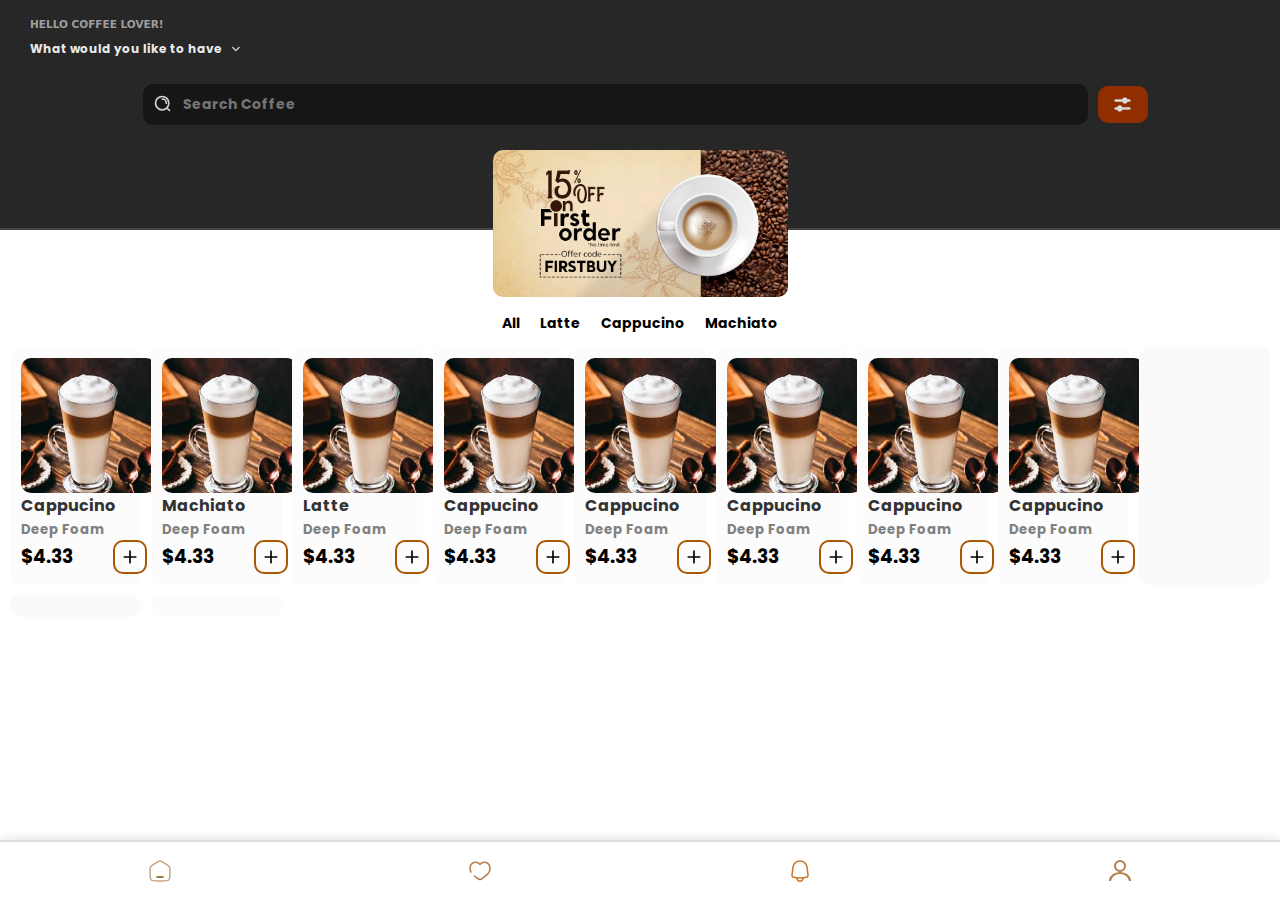
<file: shop.html>
<!DOCTYPE html>
<html lang="en">

<head>
    <meta charset="UTF-8">
    <meta name="viewport" content="width=device-width, initial-scale=1.0">
    <title>Cup-A-Coffee | Shop</title>
    <link rel="stylesheet" href="css/shop.css">
    <link rel="preconnect" href="https://fonts.googleapis.com">
    <link rel="preconnect" href="https://fonts.gstatic.com" crossorigin>
    <link
        href="https://fonts.googleapis.com/css2?family=Poppins:ital,wght@0,100;0,200;0,300;0,400;0,500;0,600;0,700;0,800;0,900;1,100;1,200;1,300;1,400;1,500;1,600;1,700;1,800;1,900&display=swap"
        rel="stylesheet">
    <link rel="stylesheet" href="css/animations.css">
</head>

<body>
    <div class="fade-in">
        <nav>
            <div class="location">
                <h6 class="title">
                    Hello Coffee Lover!
                    </h3>
                    <p class="locate">
                        What would you like to have &nbsp;
                        <img src="downward.svg" alt="" width="14px">
                    </p>
            </div>
            <section class="search-coffee">
                <div class="input-container">
                    <img src="search.svg" alt="Search Icon" class="search-icon">
                    <input type="text" class="search" placeholder="Search Coffee">
                </div>
                <div class="fiter">
                    <a href="#"><img src="filter.svg" alt="" width="15px" style="background-color:rgb(145, 46, 0);"></a>
                </div>
            </section>

            <section class="offers">
                <a href="#">
                    <img src="offer.webp" alt="Offer Image" class="offer-img">
                </a>
            </section>
        </nav>
        <section class="filter">
            <ul class="filterlist">
                <li class="filtertype"><a href="#">All</a></li>
                <li class="filtertype"><a href="#">Latte</a></li>
                <li class="filtertype"><a href="#">Cappucino</a></li>
                <li class="filtertype"><a href="#">Machiato</a></li>
            </ul>
        </section>

        <section class="grid-container shoplist">
            <div class="shop-item">
                <img src="images.jpeg" alt="Coffee Image" class="shop-img">
                <h4 class="shop-title">Cappucino</h4>
                <h5 style="color: grey;">Deep Foam</h5>
                <h3 style="color: black; font-weight: bolder;">$4.33
                    <div class="addit">
                        <a href="#"><img src="css/add.svg" alt=""></a>
                    </div>
                </h3>
            </div>
            <div class="shop-item">
                <img src="images.jpeg" alt="Coffee Image" class="shop-img">
                <h4 class="shop-title">Machiato</h4>

                <h5 style="color: grey;">Deep Foam</h5>
                <h3 style="color: black; font-weight: bolder;">$4.33
                    <div class="addit">
                        <a href="#"><img src="css/add.svg" alt=""></a>
                    </div>
                </h3>
            </div>
            <div class="shop-item">
                <img src="images.jpeg" alt="Coffee Image" class="shop-img">
                <h4 class="shop-title">Latte</h4>

                <h5 style="color: grey;">Deep Foam</h5>
                <h3 style="color: black; font-weight: bolder;">$4.33
                    <div class="addit">
                        <a href="#"><img src="css/add.svg" alt=""></a>
                    </div>
                </h3>
            </div>
            <div class="shop-item">
                <img src="images.jpeg" alt="Coffee Image" class="shop-img">
                <h4 class="shop-title">Cappucino</h4>
                <h5 style="color: grey;">Deep Foam</h5>
                <h3 style="color: black; font-weight: bolder;">$4.33
                    <div class="addit">
                        <a href="#"><img src="css/add.svg" alt=""></a>
                    </div>
                </h3>
            </div>
            <div class="shop-item">
                <img src="images.jpeg" alt="Coffee Image" class="shop-img">
                <h4 class="shop-title">Cappucino</h4>
                <h5 style="color: grey;">Deep Foam</h5>
                <h3 style="color: black; font-weight: bolder;">$4.33
                    <div class="addit">
                        <a href="#"><img src="css/add.svg" alt=""></a>
                    </div>
                </h3>
            </div>
            <div class="shop-item">
                <img src="images.jpeg" alt="Coffee Image" class="shop-img">
                <h4 class="shop-title">Cappucino</h4>
                <h5 style="color: grey;">Deep Foam</h5>
                <h3 style="color: black; font-weight: bolder;">$4.33
                    <div class="addit">
                        <a href="#"><img src="css/add.svg" alt=""></a>
                    </div>
                </h3>
            </div>
            <div class="shop-item">
                <img src="images.jpeg" alt="Coffee Image" class="shop-img">
                <h4 class="shop-title">Cappucino</h4>
                <h5 style="color: grey;">Deep Foam</h5>
                <h3 style="color: black; font-weight: bolder;">$4.33
                    <div class="addit">
                        <a href="#"><img src="css/add.svg" alt=""></a>
                    </div>
                </h3>
            </div>
            <div class="shop-item">
                <img src="images.jpeg" alt="Coffee Image" class="shop-img">
                <h4 class="shop-title">Cappucino</h4>
                <h5 style="color: grey;">Deep Foam</h5>
                <h3 style="color: black; font-weight: bolder;">$4.33
                    <div class="addit">
                        <a href="#"><img src="css/add.svg" alt=""></a>
                    </div>
                </h3>
            </div>
            <div class="shop-item" style="background-color:rgb(250, 250, 250) ; border: 0px solid rgb(250, 250, 250) ;">

            </div>
            <div class="shop-item"
                style="background-color: rgb(250, 250, 250) ; border: 0px solid rgb(250, 250, 250) ;">

            </div>
            <div class="shop-item">

            </div>
        </section>















        <footer class="footer">
            <a href="index.html" class="footer-item">
                <i class="home-icon icon"></i>
            </a>
            <a href="#" class="footer-item">
                <i class="heart-icon icon"></i>
            </a>
            <a href="#" class="footer-item">
                <i class="icon notification-icon"></i>
            </a>
            <a href="#" class="footer-item">
                <i class="icon profile-icon"></i>
            </a>
        </footer>


    </div>

    <script src="footerscript.js"></script>
</body>

</html>
</file>
<file: css/shop.css>
* {
    margin: 0;
    padding: 0;
    box-sizing: border-box;
}

* ::selection {
    background-color: rgb(75, 27, 5);
    color: #070000;
}

body {
    background-color: #fff;
    font-family: "Poppins", serif;
    overflow-y: scroll;
    line-height: 1.6;
    color: #333;
}

nav {
    margin: 2%;
    background-color: rgb(39, 39, 39);
    margin: 0;
    padding: 10px;
    height: 230px;
    border-bottom: 2px solid #444;
}

.location {
    margin: 5px 10px;
}

nav h6 {
    margin: 6px 10px;
    font-size: 10.5px;
    font-weight: 900;
    color: rgb(158, 158, 158);
    font-family: system-ui, -apple-system, BlinkMacSystemFont, 'Segoe UI', Roboto, Oxygen, Ubuntu, Cantarell, 'Open Sans', 'Helvetica Neue', sans-serif;
    text-transform: uppercase;
}

nav p {
    margin: 3px 10px;
    color: #e9e9e9;
    font-size: 12px;
    font-weight: 700;
    font-family: "Poppins", serif;
    display: flex;
}

nav p img {
    width: 16px;
    height: 20px;
    margin-right: 5px;
}

nav input {
    width: 75%;
    padding: 10px;
    border-radius: 10px;
    border: none;
    padding: 10px;
    margin: 10px;
    background-color: rgb(22, 22, 22);
    color: #e7e7e7;
    font-size: 14px;
    font-weight: 700;
    font-family: "Poppins", serif;
    transition: background-color 0.3s, color 0.3s;
}

nav input:focus {
    background-color: #333;
    color: #fff;
}

.input-container {
    position: relative;
    width: 75%;
    margin: 10px;
}

.input-container img.search-icon {
    position: absolute;
    left: 20px;
    top: 50%;
    transform: translateY(-50%);
    width: 20px;
    height: 20px;
    pointer-events: none;
    /* Prevents the icon from blocking input clicks */
}

.input-container input {
    width: 100%;
    padding: 10px 10px 10px 40px;
    /* Adjusted padding to make space for the icon */
    border-radius: 10px;
    border: none;
    background-color: rgb(22, 22, 22);
    color: #e7e7e7;
    font-size: 14px;
    font-weight: 700;
    font-family: "Poppins", serif;
    outline: none;
    /* Added to remove the highlight */
}

.search-coffee {
    display: flex;
    justify-content: center;
    align-items: center;
    margin-bottom: 5px;
}

.search-coffee img {
    /* margin-left: 10px; */
    padding: 0px;
    border-radius: 10px;
    background-color: rgb(22, 22, 22);
}

.search-coffee a {
    margin: 10px;
    padding: 10px;
    border-radius: 10px;
    background-color: rgb(145, 46, 0);
    color: #e7e7e7;
    font-size: 14px;
    font-weight: 700;
    font-family: "Poppins", serif;
    text-decoration: none;
    display: flex;
    align-items: center;
    justify-content: center;
    width: 50px;
    height: 37px;
    transition: background-color 0.3s, transform 0.3s;
}

.search-coffee filter img {
    background-color: rgb(143, 58, 2);
}

.search-coffee a img {
    border-radius: 10px;
    padding: 3px;
    width: 25px;
}

.search-coffee a:hover {
    background-color: rgb(87, 35, 0);
    transform: scale(1.05);
}

.offer-img {
    width: 295px;
    display: block;
    margin: auto;
    max-width: auto;
    height: auto;
    border-radius: 10px;
}


.filter {
    position: relative;
    top: 70px;
}

.filter ul {
    display: flex;
    justify-content: center;
    align-items: center;
    margin-bottom: 0px;
    /* overflow-x: scroll */
    list-style: none;
}

.filter ul li a {
    margin: 5px 0px;
    padding: 10px;
    border-radius: 10px;
    background-color: rgb(255, 255, 255);
    color: #000000;
    font-size: 14px;
    font-weight: 700;
    font-family: "Poppins", serif;
    text-decoration: none;
    display: flex;
    align-items: center;
    justify-content: center;
    width: auto;
    height: 37px;
    transition: background-color 0.3s, transform 0.3s;
}

.filter ul li a:hover {
    background-color: rgb(117, 48, 2);
    color: #e7e7e7;
    transform: scale(1.05);
}

.shoplist {
    position: relative;
    top: 100px;
    height: auto;
}

.grid-container {
    position: relative;
    top: 60px;
    display: grid;
    grid-template-columns: repeat(auto-fill, minmax(119px, 1fr));
    gap: 10px;
    padding: 10px;
    margin: 0;
}

.shop-item {
    background-color: #fcfcfc;
    border-radius: 10px;
    border: 1px solid #fcfcfc;
    padding: 10px;
    display: flex;
    flex-direction: column;
    justify-content: flex-start;
    align-items: start;
    text-align: start;
    transition: transform 0.3s, box-shadow 0.3s;
}

.shop-item:hover {
    transform: translateY(-10px);
    box-shadow: 0 10px 20px rgba(0, 0, 0, 0.2);
}

.shop-item img {
    width: 135px;
    height: auto;
    border-radius: 10px;
}

.shop-item h3 {
    display: flex;
    justify-content: center;
    align-items: center;
}

.addit a img {
    width: 20px;
    height: 20px;
    margin: 5px;
    transition: all 0.4s;
}

.addit a {
    display: flex;
    align-items: center;
    margin: 0px 40px;
    border: 2px solid #aa5704;
    border-radius: 10px;
    transition: background-color 0.3s, color 0.3s;
}

.addit a:hover {
    background-color: #72d6f5;
    border: 2px solid #72d6f5;
    color: #fff;
    filter: invert(1);
}










.icon {
    display: inline-block;
    width: 24px;
    height: 24px;
    background-size: contain;
    background-repeat: no-repeat;
}

.home-icon {
    background-image: url('home.svg');
}

.heart-icon {
    background-image: url('heart.svg');
}

.notification-icon {
    background-image: url('notification.svg');
}

.profile-icon {
    background-image: url('profile.svg');
}


.footer {
    position: fixed;
    bottom: 0;
    left: 0;
    width: 100%;
    height: 60px;
    background-color: #fff;
    display: flex;
    justify-content: space-around;
    align-items: center;
    box-shadow: 0 -2px 10px rgba(0, 0, 0, 0.1);
    border-top: 2px solid #ddd;
}

.footer-item {
    color: #8a8a8a;
    text-decoration: none;
    text-align: center;
    font-size: 24px;
    flex: 1;
    display: flex;
    justify-content: center;
    align-items: center;
    transition: color 0.3s, transform 0.3s;
}

.footer-item.active {
    color: #ff8000;
}

.footer-item:hover {
    color: #ff8000;
    transform: scale(1.1);
}
</file>
<file: css/animations.css>
.fade-in {
    animation: fadeInAnimation ease 2s;
    animation-iteration-count: 1;
    animation-fill-mode: forwards;
}

@keyframes fadeInAnimation {
    0% {
        opacity: 0;
    }
    100% {
        opacity: 1;
    }
}
</file>
